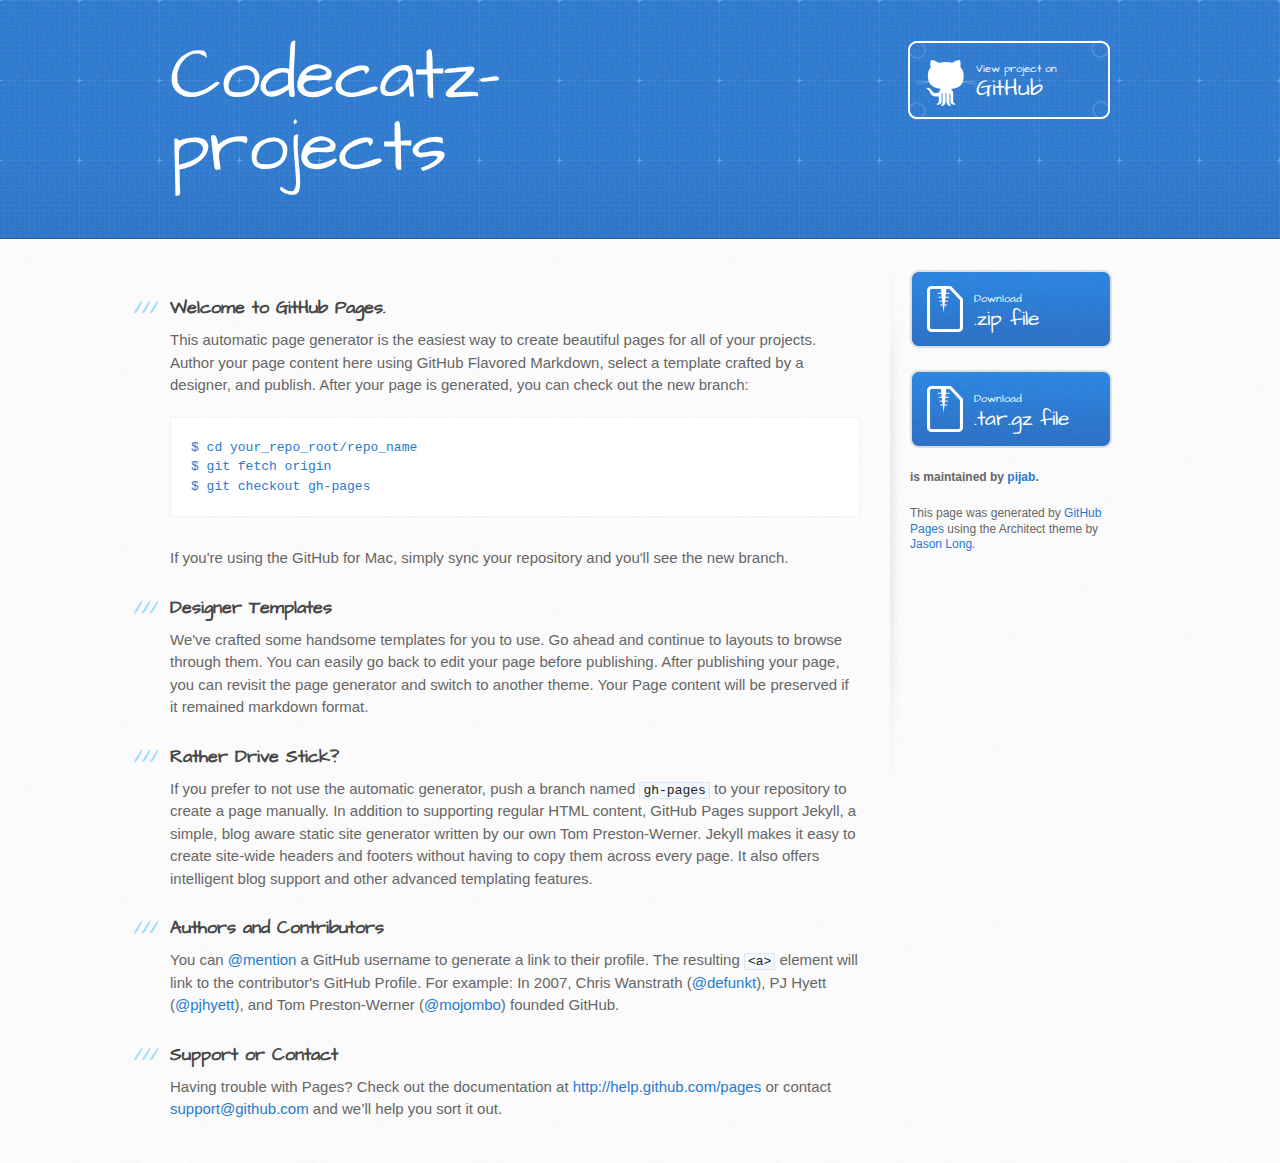
<file: index.html>
<!DOCTYPE html>
<html>
  <head>
    <meta charset='utf-8'>
    <meta http-equiv="X-UA-Compatible" content="chrome=1">
    <meta name="viewport" content="width=device-width, initial-scale=1, maximum-scale=1">
    <link href='https://fonts.googleapis.com/css?family=Architects+Daughter' rel='stylesheet' type='text/css'>
    <link rel="stylesheet" type="text/css" href="stylesheets/stylesheet.css" media="screen" />
    <link rel="stylesheet" type="text/css" href="stylesheets/pygment_trac.css" media="screen" />
    <link rel="stylesheet" type="text/css" href="stylesheets/print.css" media="print" />

    <!--[if lt IE 9]>
    <script src="//html5shiv.googlecode.com/svn/trunk/html5.js"></script>
    <![endif]-->

    <title>Codecatz-projects by pijab</title>
  </head>

  <body>
    <header>
      <div class="inner">
        <h1>Codecatz-projects</h1>
        <h2></h2>
        <a href="https://github.com/pijab/codecatz-projects" class="button"><small>View project on</small>GitHub</a>
      </div>
    </header>

    <div id="content-wrapper">
      <div class="inner clearfix">
        <section id="main-content">
          <h3>
<a name="welcome-to-github-pages" class="anchor" href="#welcome-to-github-pages"><span class="octicon octicon-link"></span></a>Welcome to GitHub Pages.</h3>

<p>This automatic page generator is the easiest way to create beautiful pages for all of your projects. Author your page content here using GitHub Flavored Markdown, select a template crafted by a designer, and publish. After your page is generated, you can check out the new branch:</p>

<pre><code>$ cd your_repo_root/repo_name
$ git fetch origin
$ git checkout gh-pages
</code></pre>

<p>If you're using the GitHub for Mac, simply sync your repository and you'll see the new branch.</p>

<h3>
<a name="designer-templates" class="anchor" href="#designer-templates"><span class="octicon octicon-link"></span></a>Designer Templates</h3>

<p>We've crafted some handsome templates for you to use. Go ahead and continue to layouts to browse through them. You can easily go back to edit your page before publishing. After publishing your page, you can revisit the page generator and switch to another theme. Your Page content will be preserved if it remained markdown format.</p>

<h3>
<a name="rather-drive-stick" class="anchor" href="#rather-drive-stick"><span class="octicon octicon-link"></span></a>Rather Drive Stick?</h3>

<p>If you prefer to not use the automatic generator, push a branch named <code>gh-pages</code> to your repository to create a page manually. In addition to supporting regular HTML content, GitHub Pages support Jekyll, a simple, blog aware static site generator written by our own Tom Preston-Werner. Jekyll makes it easy to create site-wide headers and footers without having to copy them across every page. It also offers intelligent blog support and other advanced templating features.</p>

<h3>
<a name="authors-and-contributors" class="anchor" href="#authors-and-contributors"><span class="octicon octicon-link"></span></a>Authors and Contributors</h3>

<p>You can <a href="https://github.com/blog/821" class="user-mention">@mention</a> a GitHub username to generate a link to their profile. The resulting <code>&lt;a&gt;</code> element will link to the contributor's GitHub Profile. For example: In 2007, Chris Wanstrath (<a href="https://github.com/defunkt" class="user-mention">@defunkt</a>), PJ Hyett (<a href="https://github.com/pjhyett" class="user-mention">@pjhyett</a>), and Tom Preston-Werner (<a href="https://github.com/mojombo" class="user-mention">@mojombo</a>) founded GitHub.</p>

<h3>
<a name="support-or-contact" class="anchor" href="#support-or-contact"><span class="octicon octicon-link"></span></a>Support or Contact</h3>

<p>Having trouble with Pages? Check out the documentation at <a href="http://help.github.com/pages">http://help.github.com/pages</a> or contact <a href="mailto:support@github.com">support@github.com</a> and we’ll help you sort it out.</p>
        </section>

        <aside id="sidebar">
          <a href="https://github.com/pijab/codecatz-projects/zipball/master" class="button">
            <small>Download</small>
            .zip file
          </a>
          <a href="https://github.com/pijab/codecatz-projects/tarball/master" class="button">
            <small>Download</small>
            .tar.gz file
          </a>

          <p class="repo-owner"><a href="https://github.com/pijab/codecatz-projects"></a> is maintained by <a href="https://github.com/pijab">pijab</a>.</p>

          <p>This page was generated by <a href="pages.github.com">GitHub Pages</a> using the Architect theme by <a href="https://twitter.com/jasonlong">Jason Long</a>.</p>
        </aside>
      </div>
    </div>

  
  </body>
</html>
</file>
<file: stylesheets/pygment_trac.css>
.highlight  { background: #ffffff; }
.highlight .c { color: #999988; font-style: italic } /* Comment */
.highlight .err { color: #a61717; background-color: #e3d2d2 } /* Error */
.highlight .k { font-weight: bold } /* Keyword */
.highlight .o { font-weight: bold } /* Operator */
.highlight .cm { color: #999988; font-style: italic } /* Comment.Multiline */
.highlight .cp { color: #999999; font-weight: bold } /* Comment.Preproc */
.highlight .c1 { color: #999988; font-style: italic } /* Comment.Single */
.highlight .cs { color: #999999; font-weight: bold; font-style: italic } /* Comment.Special */
.highlight .gd { color: #000000; background-color: #ffdddd } /* Generic.Deleted */
.highlight .gd .x { color: #000000; background-color: #ffaaaa } /* Generic.Deleted.Specific */
.highlight .ge { font-style: italic } /* Generic.Emph */
.highlight .gr { color: #aa0000 } /* Generic.Error */
.highlight .gh { color: #999999 } /* Generic.Heading */
.highlight .gi { color: #000000; background-color: #ddffdd } /* Generic.Inserted */
.highlight .gi .x { color: #000000; background-color: #aaffaa } /* Generic.Inserted.Specific */
.highlight .go { color: #888888 } /* Generic.Output */
.highlight .gp { color: #555555 } /* Generic.Prompt */
.highlight .gs { font-weight: bold } /* Generic.Strong */
.highlight .gu { color: #800080; font-weight: bold; } /* Generic.Subheading */
.highlight .gt { color: #aa0000 } /* Generic.Traceback */
.highlight .kc { font-weight: bold } /* Keyword.Constant */
.highlight .kd { font-weight: bold } /* Keyword.Declaration */
.highlight .kn { font-weight: bold } /* Keyword.Namespace */
.highlight .kp { font-weight: bold } /* Keyword.Pseudo */
.highlight .kr { font-weight: bold } /* Keyword.Reserved */
.highlight .kt { color: #445588; font-weight: bold } /* Keyword.Type */
.highlight .m { color: #009999 } /* Literal.Number */
.highlight .s { color: #d14 } /* Literal.String */
.highlight .na { color: #008080 } /* Name.Attribute */
.highlight .nb { color: #0086B3 } /* Name.Builtin */
.highlight .nc { color: #445588; font-weight: bold } /* Name.Class */
.highlight .no { color: #008080 } /* Name.Constant */
.highlight .ni { color: #800080 } /* Name.Entity */
.highlight .ne { color: #990000; font-weight: bold } /* Name.Exception */
.highlight .nf { color: #990000; font-weight: bold } /* Name.Function */
.highlight .nn { color: #555555 } /* Name.Namespace */
.highlight .nt { color: #000080 } /* Name.Tag */
.highlight .nv { color: #008080 } /* Name.Variable */
.highlight .ow { font-weight: bold } /* Operator.Word */
.highlight .w { color: #bbbbbb } /* Text.Whitespace */
.highlight .mf { color: #009999 } /* Literal.Number.Float */
.highlight .mh { color: #009999 } /* Literal.Number.Hex */
.highlight .mi { color: #009999 } /* Literal.Number.Integer */
.highlight .mo { color: #009999 } /* Literal.Number.Oct */
.highlight .sb { color: #d14 } /* Literal.String.Backtick */
.highlight .sc { color: #d14 } /* Literal.String.Char */
.highlight .sd { color: #d14 } /* Literal.String.Doc */
.highlight .s2 { color: #d14 } /* Literal.String.Double */
.highlight .se { color: #d14 } /* Literal.String.Escape */
.highlight .sh { color: #d14 } /* Literal.String.Heredoc */
.highlight .si { color: #d14 } /* Literal.String.Interpol */
.highlight .sx { color: #d14 } /* Literal.String.Other */
.highlight .sr { color: #009926 } /* Literal.String.Regex */
.highlight .s1 { color: #d14 } /* Literal.String.Single */
.highlight .ss { color: #990073 } /* Literal.String.Symbol */
.highlight .bp { color: #999999 } /* Name.Builtin.Pseudo */
.highlight .vc { color: #008080 } /* Name.Variable.Class */
.highlight .vg { color: #008080 } /* Name.Variable.Global */
.highlight .vi { color: #008080 } /* Name.Variable.Instance */
.highlight .il { color: #009999 } /* Literal.Number.Integer.Long */

.type-csharp .highlight .k { color: #0000FF }
.type-csharp .highlight .kt { color: #0000FF }
.type-csharp .highlight .nf { color: #000000; font-weight: normal }
.type-csharp .highlight .nc { color: #2B91AF }
.type-csharp .highlight .nn { color: #000000 }
.type-csharp .highlight .s { color: #A31515 }
.type-csharp .highlight .sc { color: #A31515 }
</file>
<file: stylesheets/print.css>
html, body, div, span, applet, object, iframe,
h1, h2, h3, h4, h5, h6, p, blockquote, pre,
a, abbr, acronym, address, big, cite, code,
del, dfn, em, img, ins, kbd, q, s, samp,
small, strike, strong, sub, sup, tt, var,
b, u, i, center,
dl, dt, dd, ol, ul, li,
fieldset, form, label, legend,
table, caption, tbody, tfoot, thead, tr, th, td,
article, aside, canvas, details, embed, 
figure, figcaption, footer, header, hgroup, 
menu, nav, output, ruby, section, summary,
time, mark, audio, video {
  margin: 0;
  padding: 0;
  border: 0;
  font-size: 100%;
  font: inherit;
  vertical-align: baseline;
}
/* HTML5 display-role reset for older browsers */
article, aside, details, figcaption, figure, 
footer, header, hgroup, menu, nav, section {
  display: block;
}
body {
  line-height: 1;
}
ol, ul {
  list-style: none;
}
blockquote, q {
  quotes: none;
}
blockquote:before, blockquote:after,
q:before, q:after {
  content: '';
  content: none;
}
table {
  border-collapse: collapse;
  border-spacing: 0;
}
body {
  font-size: 13px;
  line-height: 1.5; 
  font-family: 'Helvetica Neue', Helvetica, Arial, serif;
  color: #000;
}

a {
  color: #d5000d;
  font-weight: bold;
}

header {
  padding-top: 35px;
  padding-bottom: 10px;
}

header h1 {
  font-weight: bold;
  letter-spacing: -1px;
  font-size: 48px;
  color: #303030;
  line-height: 1.2;
}

header h2 {
  letter-spacing: -1px;
  font-size: 24px;
  color: #aaa;
  font-weight: normal;
  line-height: 1.3;
}
#downloads {
  display: none;
}
#main_content {
  padding-top: 20px;
}

code, pre {
  font-family: Monaco, "Bitstream Vera Sans Mono", "Lucida Console", Terminal;
  color: #222;
  margin-bottom: 30px;
  font-size: 12px;
}

code {
  padding: 0 3px;
}

pre {
  border: solid 1px #ddd;
  padding: 20px;
  overflow: auto;
}
pre code {
  padding: 0;
}

ul, ol, dl {
  margin-bottom: 20px;
}


/* COMMON STYLES */

table {
  width: 100%;
  border: 1px solid #ebebeb;
}

th {
  font-weight: 500;
}

td {
  border: 1px solid #ebebeb;
  text-align: center; 
  font-weight: 300;
}

form {
  background: #f2f2f2;
  padding: 20px;
  
}


/* GENERAL ELEMENT TYPE STYLES */

h1 {
  font-size: 2.8em;
} 

h2 {
  font-size: 22px;
  font-weight: bold;
  color: #303030;
  margin-bottom: 8px;
} 

h3 {
  color: #d5000d;
  font-size: 18px;
  font-weight: bold;
  margin-bottom: 8px;
} 
 
h4 {
  font-size: 16px;
  color: #303030;
  font-weight: bold;
} 

h5 {
  font-size: 1em;
  color: #303030;
} 

h6 {
  font-size: .8em;
  color: #303030;
} 

p {
  font-weight: 300;
  margin-bottom: 20px;
}
 
a {
  text-decoration: none;
}

p a {
  font-weight: 400;
}

blockquote {
  font-size: 1.6em;
  border-left: 10px solid #e9e9e9;
  margin-bottom: 20px;
  padding: 0 0 0 30px;
}

ul li {
  list-style: disc inside;
  padding-left: 20px;
}

ol li {
  list-style: decimal inside;
  padding-left: 3px;
}

dl dd {
  font-style: italic;
  font-weight: 100;
}

footer {
  margin-top: 40px;
  padding-top: 20px;
  padding-bottom: 30px;
  font-size: 13px;
  color: #aaa;
}

footer a {
  color: #666;
}

/* MISC */
.clearfix:after {
  clear: both;
  content: '.';
  display: block;
  visibility: hidden;
  height: 0;
}

.clearfix {display: inline-block;}
* html .clearfix {height: 1%;}
.clearfix {display: block;}
</file>
<file: stylesheets/stylesheet.css>
/* http://meyerweb.com/eric/tools/css/reset/ 
   v2.0 | 20110126
   License: none (public domain)
*/
html, body, div, span, applet, object, iframe,
h1, h2, h3, h4, h5, h6, p, blockquote, pre,
a, abbr, acronym, address, big, cite, code,
del, dfn, em, img, ins, kbd, q, s, samp,
small, strike, strong, sub, sup, tt, var,
b, u, i, center,
dl, dt, dd, ol, ul, li,
fieldset, form, label, legend,
table, caption, tbody, tfoot, thead, tr, th, td,
article, aside, canvas, details, embed, 
figure, figcaption, footer, header, hgroup, 
menu, nav, output, ruby, section, summary,
time, mark, audio, video {
	margin: 0;
	padding: 0;
	border: 0;
	font-size: 100%;
	font: inherit;
	vertical-align: baseline;
}
/* HTML5 display-role reset for older browsers */
article, aside, details, figcaption, figure, 
footer, header, hgroup, menu, nav, section {
	display: block;
}
body {
	line-height: 1;
}
ol, ul {
	list-style: none;
}
blockquote, q {
	quotes: none;
}
blockquote:before, blockquote:after,
q:before, q:after {
	content: '';
	content: none;
}
table {
	border-collapse: collapse;
	border-spacing: 0;
}

/* LAYOUT STYLES */
body {
  font-size: 15px;
  line-height: 1.5; 
  background: #fafafa url(../images/body-bg.jpg) 0 0 repeat;
  font-family: 'Helvetica Neue', Helvetica, Arial, serif;
  font-weight: 400;
  color: #666;
}

a {
  color: #2879d0;
}
a:hover {
  color: #2268b2;
}

header {
  padding-top: 40px;
  padding-bottom: 40px;
  font-family: 'Architects Daughter', 'Helvetica Neue', Helvetica, Arial, serif; 
  background: #2e7bcf url(../images/header-bg.jpg) 0 0 repeat-x;
  border-bottom: solid 1px #275da1;
}

header h1 {
  letter-spacing: -1px;
  font-size: 72px;
  color: #fff;
  line-height: 1;
  margin-bottom: 0.2em;
  width: 540px;
}

header h2 {
  font-size: 26px;
  color: #9ddcff;
  font-weight: normal;
  line-height: 1.3;
  width: 540px;
  letter-spacing: 0;
}

.inner {
  position: relative;
  width: 940px;
  margin: 0 auto;
}

#content-wrapper {
  border-top: solid 1px #fff;
  padding-top: 30px;
}

#main-content {
  width: 690px;
  float: left;
}

#main-content img {
  max-width: 100%;
}

aside#sidebar {
  width: 200px;
  padding-left: 20px;
  min-height: 504px;
  float: right;
  background: transparent url(../images/sidebar-bg.jpg) 0 0 no-repeat;
  font-size: 12px;
  line-height: 1.3;
}

aside#sidebar p.repo-owner,
aside#sidebar p.repo-owner a {
  font-weight: bold;
}

#downloads {
  margin-bottom: 40px;
}

a.button {
  width: 134px;
  height: 58px;
  line-height: 1.2;
  font-size: 23px;
  color: #fff;
  padding-left: 68px;
  padding-top: 22px;
  font-family: 'Architects Daughter', 'Helvetica Neue', Helvetica, Arial, serif; 
}
a.button small {
  display: block;
  font-size: 11px;
}
header a.button {
  position: absolute;
  right: 0;
  top: 0;
  background: transparent url(../images/github-button.png) 0 0 no-repeat;
}
aside a.button {
  width: 138px;
  padding-left: 64px;
  display: block;
  background: transparent url(../images/download-button.png) 0 0 no-repeat;
  margin-bottom: 20px;
  font-size: 21px;
}

code, pre {
  font-family: Monaco, "Bitstream Vera Sans Mono", "Lucida Console", Terminal, monospace;
  color: #222;
  margin-bottom: 30px;
  font-size: 13px;
}

code {
  background-color: #f2f8fc;
  border: solid 1px #dbe7f3;
  padding: 0 3px;
}

pre {
  padding: 20px;
  background: #fff;
  text-shadow: none;
  overflow: auto;
  border: solid 1px #f2f2f2;
}
pre code {
  color: #2879d0;
  background-color: #fff;
  border: none;
  padding: 0;
}

ul, ol, dl {
  margin-bottom: 20px;
}


/* COMMON STYLES */

hr {
  height: 1px;
  line-height: 1px;
  margin-top: 1em;
  padding-bottom: 1em;
  border: none;
  background: transparent url('../images/hr.png') 0 0 no-repeat;
}

table {
  width: 100%;
  border: 1px solid #ebebeb;
}

th {
  font-weight: 500;
}

td {
  border: 1px solid #ebebeb;
  text-align: center; 
  font-weight: 300;
}

form {
  background: #f2f2f2;
  padding: 20px;
  
}


/* GENERAL ELEMENT TYPE STYLES */

#main-content h1 {
  font-family: 'Architects Daughter', 'Helvetica Neue', Helvetica, Arial, serif; 
  font-size: 2.8em;
  letter-spacing: -1px;
  color: #474747;
} 

#main-content h1:before {
  content: "/";
  color: #9ddcff;
  padding-right: 0.3em;
  margin-left: -0.9em;
}

#main-content h2 {
  font-family: 'Architects Daughter', 'Helvetica Neue', Helvetica, Arial, serif; 
  font-size: 22px;
  font-weight: bold;
  margin-bottom: 8px;
  color: #474747;
} 
#main-content h2:before {
  content: "//";
  color: #9ddcff;
  padding-right: 0.3em;
  margin-left: -1.5em;
}

#main-content h3 {
  font-family: 'Architects Daughter', 'Helvetica Neue', Helvetica, Arial, serif; 
  font-size: 18px;
  font-weight: bold;
  margin-top: 24px;
  margin-bottom: 8px;
  color: #474747;
} 
 
#main-content h3:before {
  content: "///";
  color: #9ddcff;
  padding-right: 0.3em;
  margin-left: -2em;
}

#main-content h4 {
  font-family: 'Architects Daughter', 'Helvetica Neue', Helvetica, Arial, serif; 
  font-size: 15px;
  font-weight: bold;
  color: #474747;
} 

h4:before {
  content: "////";
  color: #9ddcff;
  padding-right: 0.3em;
  margin-left: -2.8em;
}

#main-content h5 {
  font-family: 'Architects Daughter', 'Helvetica Neue', Helvetica, Arial, serif; 
  font-size: 14px;
  color: #474747;
} 
h5:before {
  content: "/////";
  color: #9ddcff;
  padding-right: 0.3em;
  margin-left: -3.2em;
}

#main-content h6 {
  font-family: 'Architects Daughter', 'Helvetica Neue', Helvetica, Arial, serif; 
  font-size: .8em;
  color: #474747;
} 
h6:before {
  content: "//////";
  color: #9ddcff;
  padding-right: 0.3em;
  margin-left: -3.7em;
}

p {
  margin-bottom: 20px;
}
 
a {
  text-decoration: none;
}

p a {
  font-weight: 400;
}

blockquote {
  font-size: 1.6em;
  border-left: 10px solid #e9e9e9;
  margin-bottom: 20px;
  padding: 0 0 0 30px;
}

ul li {
  list-style: disc inside;
  padding-left: 20px;
}

ol li {
  list-style: decimal inside;
  padding-left: 3px;
}

dl dd {
  font-style: italic;
  font-weight: 100;
}

footer {
  background: transparent url('../images/hr.png') 0 0 no-repeat;
  margin-top: 40px;
  padding-top: 20px;
  padding-bottom: 30px;
  font-size: 13px;
  color: #aaa;
}

footer a {
  color: #666;
}
footer a:hover {
  color: #444;
}

/* MISC */
.clearfix:after {
  clear: both;
  content: '.';
  display: block;
  visibility: hidden;
  height: 0;
}

.clearfix {display: inline-block;}
* html .clearfix {height: 1%;}
.clearfix {display: block;}

/* #Media Queries
================================================== */

/* Smaller than standard 960 (devices and browsers) */
@media only screen and (max-width: 959px) {}

/* Tablet Portrait size to standard 960 (devices and browsers) */
@media only screen and (min-width: 768px) and (max-width: 959px) {
  .inner {
    width: 740px;
  }
  header h1, header h2 {
    width: 340px;
  }
  header h1 {
    font-size: 60px;
  }
  header h2 {
    font-size: 30px;
  }
  #main-content {
    width: 490px;
  }
  #main-content h1:before,
  #main-content h2:before,
  #main-content h3:before,
  #main-content h4:before,
  #main-content h5:before,
  #main-content h6:before {
    content: none;
    padding-right: 0;
    margin-left: 0;
  }
}

/* All Mobile Sizes (devices and browser) */
@media only screen and (max-width: 767px) {
  .inner {
    width: 93%;
  }
  header {
    padding: 20px 0;
  }
  header .inner {
    position: relative;
  }
  header h1, header h2 {
    width: 100%;
  }
  header h1 {
    font-size: 48px;
  }
  header h2 {
    font-size: 24px;
  }
  header a.button {
    background-image: none;
    width: auto;
    height: auto;
    display: inline-block;
    margin-top: 15px;
    padding: 5px 10px;
    position: relative;
    text-align: center;
    font-size: 13px;
    line-height: 1;
    background-color: #9ddcff;
    color: #2879d0;
    -moz-border-radius: 5px;
    -webkit-border-radius: 5px;                     
    border-radius: 5px;    
  }
  header a.button small {
    font-size: 13px;
    display: inline;
  }
  #main-content,
  aside#sidebar {
    float: none;
    width: 100% ! important;
  }
  aside#sidebar {
    background-image: none;
    margin-top: 20px;
    border-top: solid 1px #ddd;
    padding: 20px 0;
    min-height: 0;
  }
  aside#sidebar a.button {
    display: none;
  }
  #main-content h1:before,
  #main-content h2:before,
  #main-content h3:before,
  #main-content h4:before,
  #main-content h5:before,
  #main-content h6:before {
    content: none;
    padding-right: 0;
    margin-left: 0;
  }
}

/* Mobile Landscape Size to Tablet Portrait (devices and browsers) */
@media only screen and (min-width: 480px) and (max-width: 767px) {}

/* Mobile Portrait Size to Mobile Landscape Size (devices and browsers) */
@media only screen and (max-width: 479px) {}
</file>
